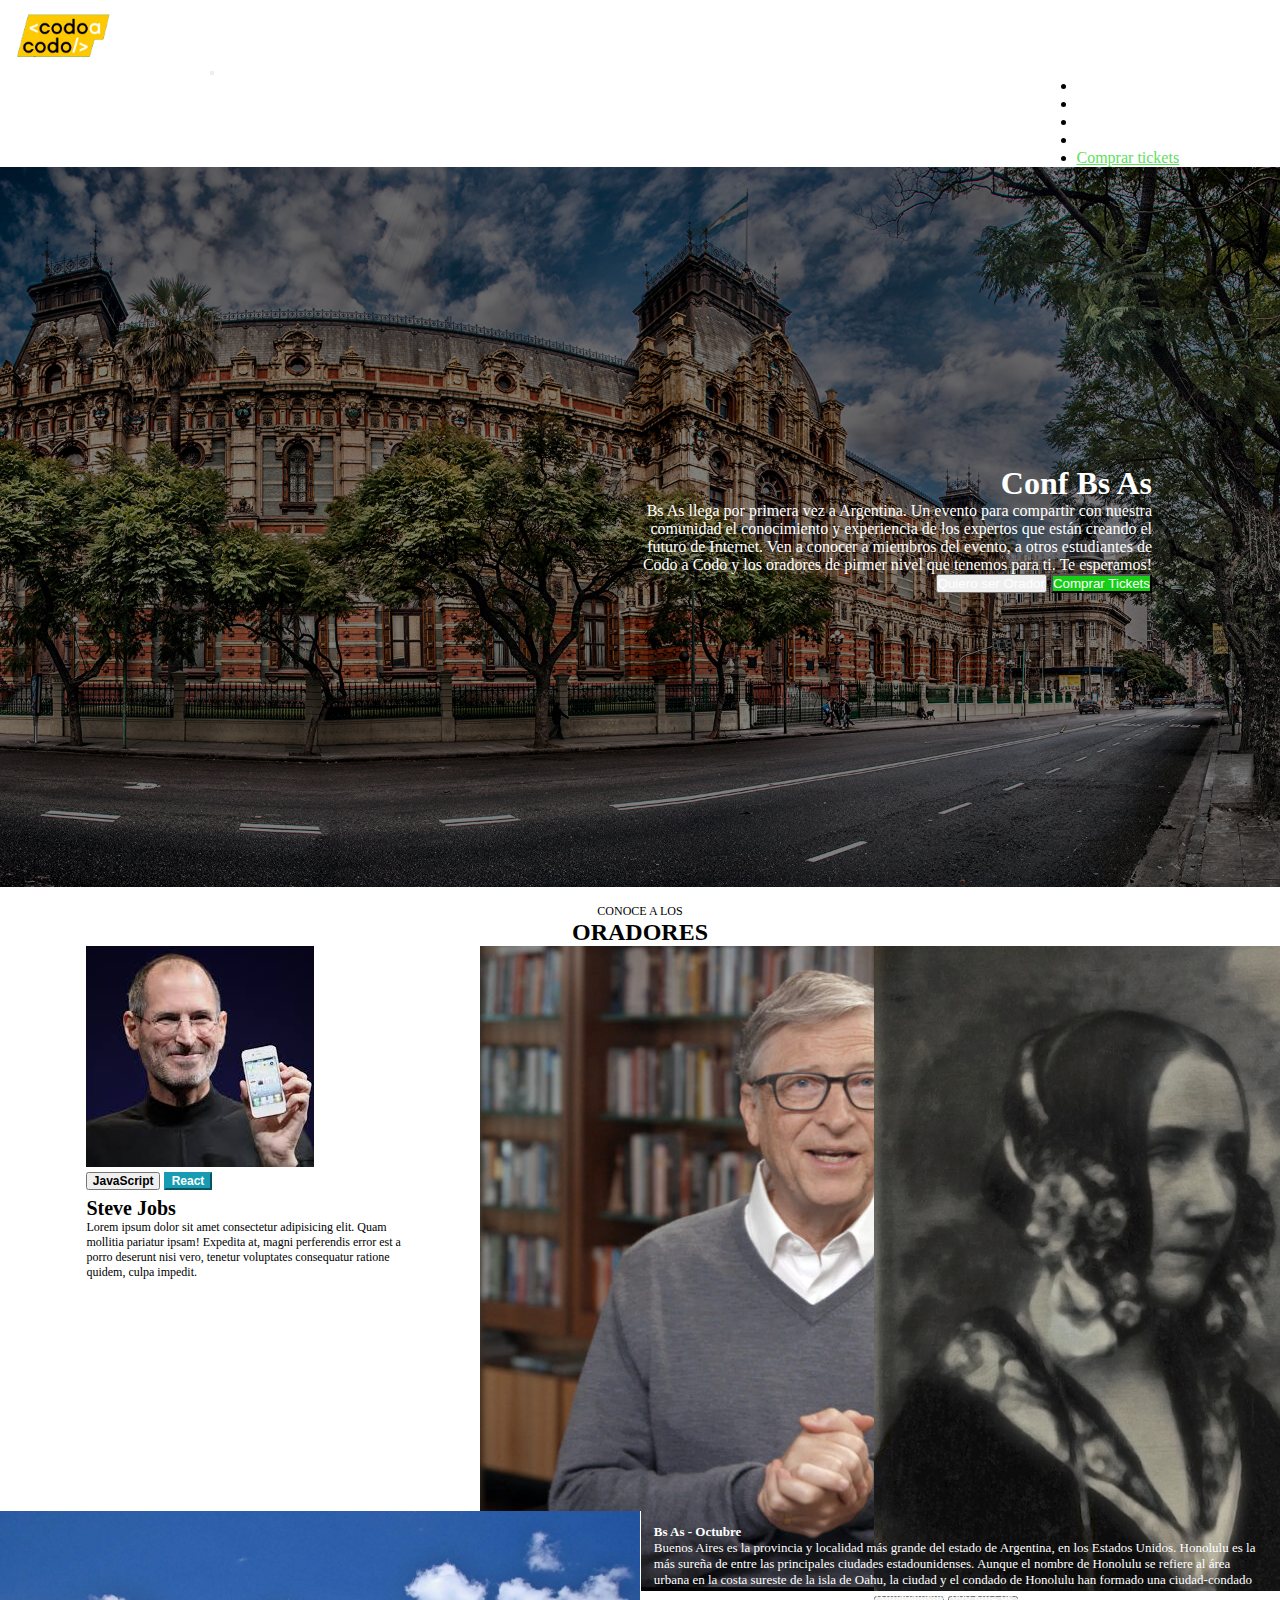
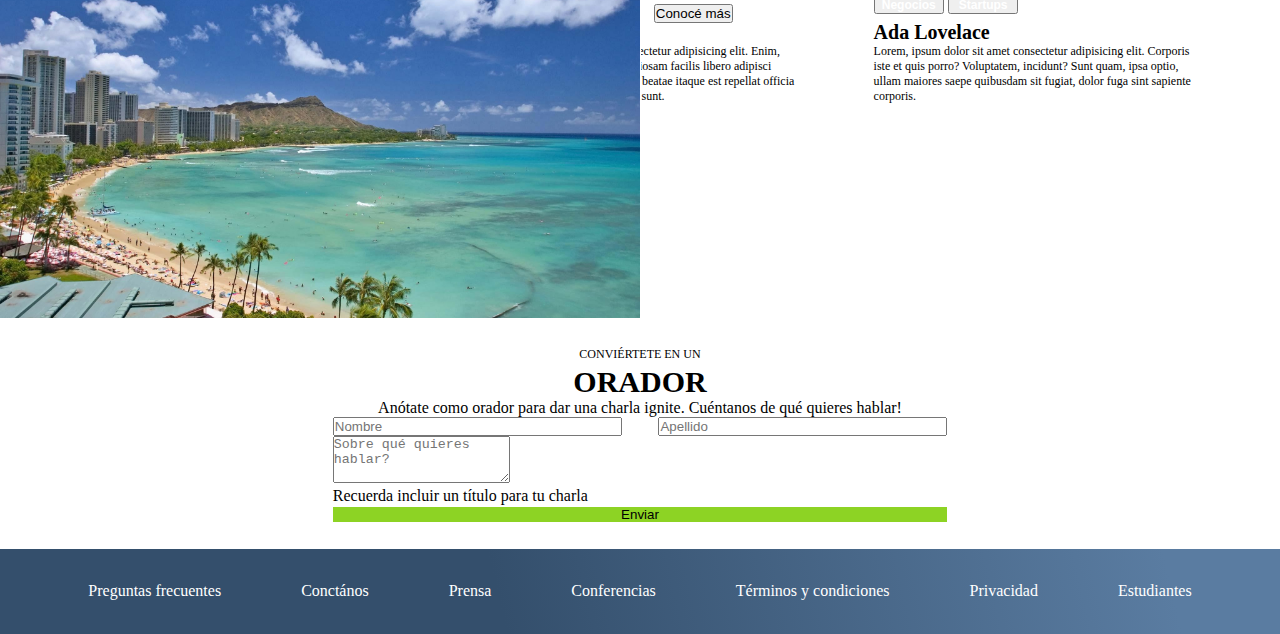
<file: index.html>
<!DOCTYPE html>
<html lang="es">

<head>
    <meta charset="UTF-8">
    <meta http-equiv="X-UA-Compatible" content="IE=edge">
    <meta name="viewport" content="width=device-width, initial-scale=1.0">
    <link href="https://cdn.jsdelivr.net/npm/bootstrap@5.2.1/dist/css/bootstrap.min.css" rel="stylesheet"
        integrity="sha384-iYQeCzEYFbKjA/T2uDLTpkwGzCiq6soy8tYaI1GyVh/UjpbCx/TYkiZhlZB6+fzT" crossorigin="anonymous">
    <link rel="stylesheet" href="../css/style.css">
    <title>Codo a codo</title>
</head>

<body>
    <header>
        <nav class="navbar navbar-expand-lg bg-dark">
            <div class="container-fluid">
                <img src="./img/codoacodo.png" alt="codoacodologo">
                <a class="navbar-brand" href="#">Conf Bs As</a>
                <button class="navbar-toggler" type="button" data-bs-toggle="collapse" data-bs-target="#navbarNav"
                    aria-controls="navbarNav" aria-expanded="false" aria-label="Toggle navigation">
                    <span class="navbar-toggler-icon"></span>
                </button>
                <div class="collapse navbar-collapse" id="navbarNav">
                    <ul class="navbar-nav">
                        <li class="nav-item">
                            <a class="nav-link active" href="#laConferencia">La conferencia</a>
                        </li>
                        <li class="nav-item">
                            <a class="nav-link" href="#oradores">Los oradores</a>
                        </li>
                        <li class="nav-item">
                            <a class="nav-link" href="#lugarFecha">El lugar y la fecha</a>
                        </li>
                        <li class="nav-item">
                            <a class="nav-link" href="#convertirseOrador">Conviértete en orador</a>
                        </li>
                        <li class="nav-item">
                            <a class="nav-link menu-verde" href="./pages/comprarTickets.html">Comprar tickets</a>
                        </li>
                    </ul>
                </div>
            </div>
        </nav>
    </header>
    <main>
        <section id="laConferencia">
            <div class="conteiner-section1">
                <img class="img-hawaii" src="./img/hawaii.jpg" alt="hawaii section uno">
                <div class="div-texto-section1">
                    <h1>Conf Bs As</h1>
                    <p>Bs As llega por primera vez a Argentina. Un evento para compartir con nuestra comunidad el
                        conocimiento y experiencia de los expertos que están creando el futuro de Internet. Ven a
                        conocer a miembros del evento, a otros estudiantes de Codo a Codo y los oradores de pirmer nivel
                        que tenemos para ti. Te esperamos!</p>
                    <div>
                        <button type="button" class="btn btn-outline-light boton-orador">
                            <a href="#convertirseOrador">Quiero ser Orador</a>
                        </button>
                        <button type="button" class="btn boton-comprar">
                            <a href="./pages/comprarTickets.html">Comprar Tickets</a>
                        </button>
                    </div>
                </div>
            </div>
        </section>

        <section id="oradores" class="section-2">
            <div class="div-texto-section-dos">
                <p>CONOCE A LOS</p>
                <h2>ORADORES</h2>
            </div>
            <div class="conteiner-cards">
                <div class="card card-oradores">
                    <img src="./img/steve.jpg" class="card-img-top" alt="...">
                    <div class="card-body">
                        <button type="button" class="btn btn-warning">JavaScript</button>
                        <button type="button" class="btn btn-info">React</button>
                        <h3 class="card-title">Steve Jobs</h3>
                        <p class="card-text">Lorem ipsum dolor sit amet consectetur adipisicing elit. Quam mollitia
                            pariatur
                            ipsam! Expedita at, magni perferendis error est a porro deserunt nisi vero, tenetur
                            voluptates
                            consequatur ratione quidem, culpa impedit.</p>
                    </div>
                </div>
                <div class="card card-oradores">
                    <img src="./img/bill.jpg" class="card-img-top" alt="...">
                    <div class="card-body">
                        <button type="button" class="btn btn-warning">JavaScript</button>
                        <button type="button" class="btn btn-info">React</button>
                        <h3 class="card-title">Bill Gates</h3>
                        <p class="card-text">Lorem ipsum dolor sit amet consectetur adipisicing elit. Enim, repudiandae
                            dolores? Enim laboriosam facilis libero adipisci doloribus fuga ipsum mollitia ea, beatae
                            itaque est repellat officia similique voluptatem perferendis sunt.</p>
                    </div>
                </div>
                <div class="card card-oradores">
                    <img src="./img/ada.jpeg" class="card-img-top" alt="...">
                    <div class="card-body">
                        <button type="button" class="btn btn-secondary boton-general">Negocios</button>
                        <button type="button" class="btn btn-danger boton-general">Startups</button>
                        <h3 class="card-title">Ada Lovelace</h3>
                        <p class="card-text">Lorem, ipsum dolor sit amet consectetur adipisicing elit. Corporis iste et
                            quis porro? Voluptatem, incidunt? Sunt quam, ipsa optio, ullam maiores saepe quibusdam sit
                            fugiat, dolor fuga sint sapiente corporis.</p>
                    </div>
                </div>
            </div>
        </section>

        <section>
            <div id="lugarFecha" class="container-section-3">
                <div class="div-img-honolulu">
                    <img src="./img/honolulu.jpg" alt="">
                </div>
                <div class="div-texto-section-3 bg-dark">
                    <h4>Bs As - Octubre</h4>
                    <p>Buenos Aires es la provincia y localidad más grande del estado de
                        Argentina, en los Estados Unidos. Honolulu es la más sureña de entre las principales
                        ciudades estadounidenses. Aunque el nombre de Honolulu se refiere al área urbana en la
                        costa sureste de la isla de Oahu, la ciudad y el condado de Honolulu han formado una
                        ciudad-condado condolidada que cubre toda la ciudad (aproximadamente 600 km2 de
                        supreficie).</p>
                    <button type="button" class="btn btn-outline-light">Conocé más</button>
                </div>
            </div>
        </section>

        <section id="convertirseOrador" class="section-4">
            <div class="div-texto-section-4">
                <p class="titulo-p">CONVIÉRTETE EN UN</p>
                <h4>ORADOR</h4>
                <p>Anótate como orador para dar una charla ignite. Cuéntanos de qué quieres hablar!</p>
            </div>
            <form class="form-orador" action="">
                <div class="div-nombre-apellido">
                    <div class="mb-3 input-nombre inputs-form ">
                        <input type="text" class="form-control" id="exampleInputPassword1" placeholder="Nombre">
                    </div>
                    <div class="mb-3 inputs-form">
                        <input type="text" class="form-control " id="exampleInputPassword1" placeholder="Apellido">
                    </div>
                </div>
                <div class="mb-3">
                    <textarea class="form-control" id="exampleFormControlTextarea1" rows="3" placeholder="Sobre qué quieres hablar?"></textarea>
                    <div id="emailHelp" class="form-text">Recuerda incluir un título para tu charla</div>
                </div>
                <button type="submit" class="btn btn-success">Enviar</button>
            </form>
        </section>
    </main>
    <footer class="footer">
        <a class="a-footer" href="#">Preguntas frecuentes</a>
        <a class="a-footer" href="#">Conctános</a>
        <a class="a-footer" href="#">Prensa</a>
        <a class="a-footer" href="#">Conferencias</a>
        <a class="a-footer" href="#">Términos y condiciones</a>
        <a class="a-footer" href="#">Privacidad</a>
        <a class="a-footer-estudiantes" href="#">Estudiantes</a>
    </footer>
    <script src="https://cdn.jsdelivr.net/npm/bootstrap@5.2.1/dist/js/bootstrap.bundle.min.js"
        integrity="sha384-u1OknCvxWvY5kfmNBILK2hRnQC3Pr17a+RTT6rIHI7NnikvbZlHgTPOOmMi466C8"
        crossorigin="anonymous"></script>
    <script src="https://cdn.jsdelivr.net/npm/@popperjs/core@2.11.6/dist/umd/popper.min.js"
        integrity="sha384-oBqDVmMz9ATKxIep9tiCxS/Z9fNfEXiDAYTujMAeBAsjFuCZSmKbSSUnQlmh/jp3"
        crossorigin="anonymous"></script>
</body>

</html>
</file>
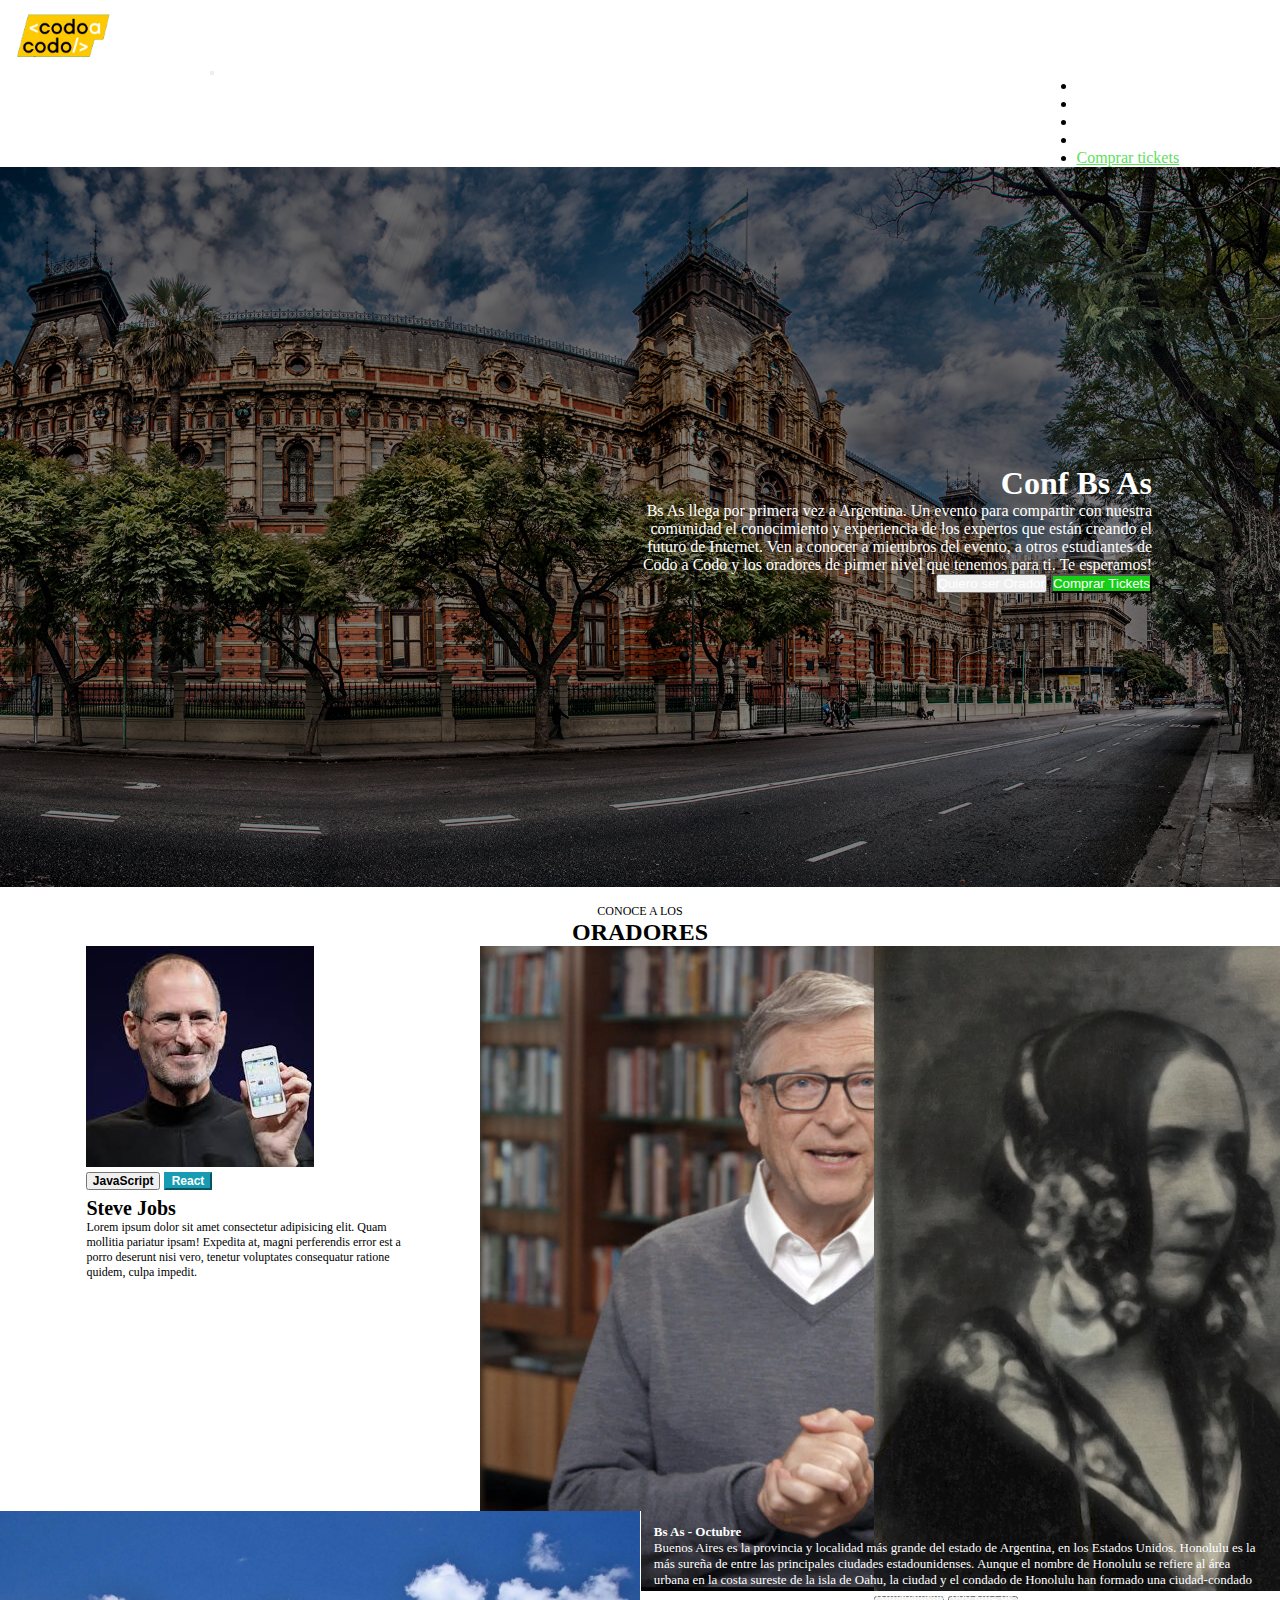
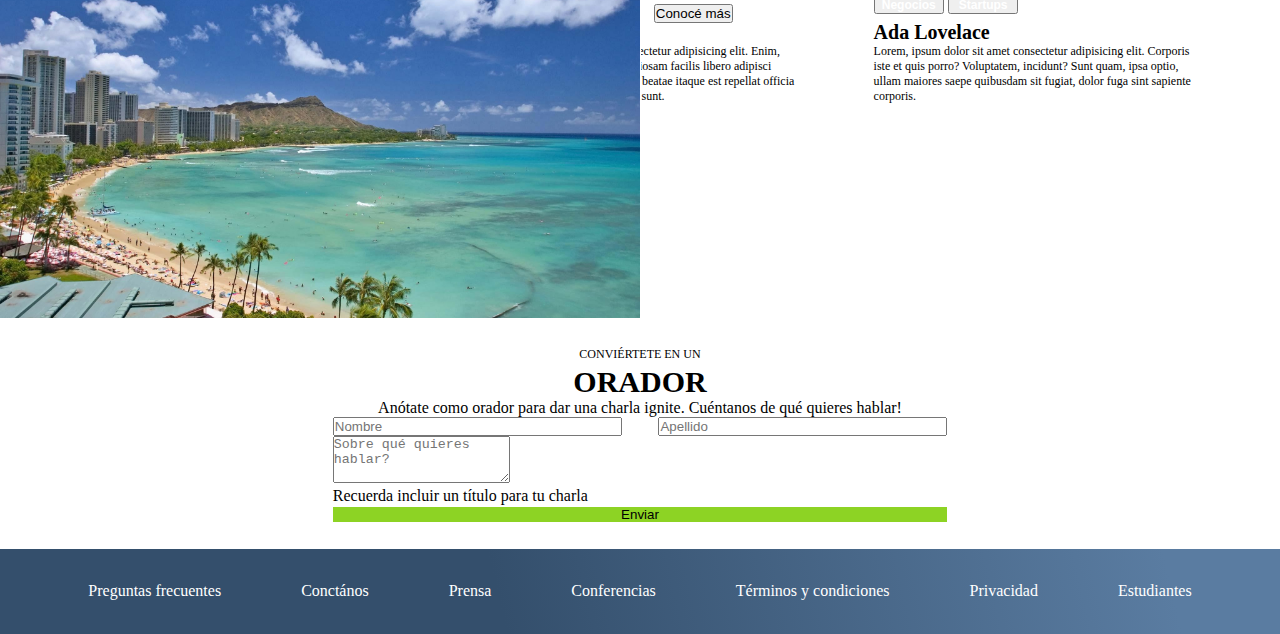
<file: pages/index.html>
<!DOCTYPE html>
<html lang="es">

<head>
    <meta charset="UTF-8">
    <meta http-equiv="X-UA-Compatible" content="IE=edge">
    <meta name="viewport" content="width=device-width, initial-scale=1.0">
    <link href="https://cdn.jsdelivr.net/npm/bootstrap@5.2.1/dist/css/bootstrap.min.css" rel="stylesheet"
        integrity="sha384-iYQeCzEYFbKjA/T2uDLTpkwGzCiq6soy8tYaI1GyVh/UjpbCx/TYkiZhlZB6+fzT" crossorigin="anonymous">
    <link rel="stylesheet" href="../css/style.css">
    <title>Codo a codo</title>
</head>

<body>
    <header>
        <nav class="navbar navbar-expand-lg bg-dark">
            <div class="container-fluid">
                <img src="../img/codoacodo.png" alt="codoacodologo">
                <a class="navbar-brand" href="#">Conf Bs As</a>
                <button class="navbar-toggler" type="button" data-bs-toggle="collapse" data-bs-target="#navbarNav"
                    aria-controls="navbarNav" aria-expanded="false" aria-label="Toggle navigation">
                    <span class="navbar-toggler-icon"></span>
                </button>
                <div class="collapse navbar-collapse" id="navbarNav">
                    <ul class="navbar-nav">
                        <li class="nav-item">
                            <a class="nav-link active" href="#laConferencia">La conferencia</a>
                        </li>
                        <li class="nav-item">
                            <a class="nav-link" href="#oradores">Los oradores</a>
                        </li>
                        <li class="nav-item">
                            <a class="nav-link" href="#lugarFecha">El lugar y la fecha</a>
                        </li>
                        <li class="nav-item">
                            <a class="nav-link" href="#convertirseOrador">Conviértete en orador</a>
                        </li>
                        <li class="nav-item">
                            <a class="nav-link menu-verde" href="./comprarTickets.html">Comprar tickets</a>
                        </li>
                    </ul>
                </div>
            </div>
        </nav>
    </header>
    <main>
        <section id="laConferencia">
            <div class="conteiner-section1">
                <img class="img-hawaii" src="../img/hawaii.jpg" alt="hawaii section uno">
                <div class="div-texto-section1">
                    <h1>Conf Bs As</h1>
                    <p>Bs As llega por primera vez a Argentina. Un evento para compartir con nuestra comunidad el
                        conocimiento y experiencia de los expertos que están creando el futuro de Internet. Ven a
                        conocer a miembros del evento, a otros estudiantes de Codo a Codo y los oradores de pirmer nivel
                        que tenemos para ti. Te esperamos!</p>
                    <div>
                        <button type="button" class="btn btn-outline-light boton-orador">
                            <a href="#convertirseOrador">Quiero ser Orador</a>
                        </button>
                        <button type="button" class="btn boton-comprar">
                            <a href="./comprarTickets.html">Comprar Tickets</a>
                        </button>
                    </div>
                </div>
            </div>
        </section>

        <section id="oradores" class="section-2">
            <div class="div-texto-section-dos">
                <p>CONOCE A LOS</p>
                <h2>ORADORES</h2>
            </div>
            <div class="conteiner-cards">
                <div class="card card-oradores">
                    <img src="../img/steve.jpg" class="card-img-top" alt="...">
                    <div class="card-body">
                        <button type="button" class="btn btn-warning">JavaScript</button>
                        <button type="button" class="btn btn-info">React</button>
                        <h3 class="card-title">Steve Jobs</h3>
                        <p class="card-text">Lorem ipsum dolor sit amet consectetur adipisicing elit. Quam mollitia
                            pariatur
                            ipsam! Expedita at, magni perferendis error est a porro deserunt nisi vero, tenetur
                            voluptates
                            consequatur ratione quidem, culpa impedit.</p>
                    </div>
                </div>
                <div class="card card-oradores">
                    <img src="../img/bill.jpg" class="card-img-top" alt="...">
                    <div class="card-body">
                        <button type="button" class="btn btn-warning">JavaScript</button>
                        <button type="button" class="btn btn-info">React</button>
                        <h3 class="card-title">Bill Gates</h3>
                        <p class="card-text">Lorem ipsum dolor sit amet consectetur adipisicing elit. Enim, repudiandae
                            dolores? Enim laboriosam facilis libero adipisci doloribus fuga ipsum mollitia ea, beatae
                            itaque est repellat officia similique voluptatem perferendis sunt.</p>
                    </div>
                </div>
                <div class="card card-oradores">
                    <img src="../img/ada.jpeg" class="card-img-top" alt="...">
                    <div class="card-body">
                        <button type="button" class="btn btn-secondary boton-general">Negocios</button>
                        <button type="button" class="btn btn-danger boton-general">Startups</button>
                        <h3 class="card-title">Ada Lovelace</h3>
                        <p class="card-text">Lorem, ipsum dolor sit amet consectetur adipisicing elit. Corporis iste et
                            quis porro? Voluptatem, incidunt? Sunt quam, ipsa optio, ullam maiores saepe quibusdam sit
                            fugiat, dolor fuga sint sapiente corporis.</p>
                    </div>
                </div>
            </div>
        </section>

        <section>
            <div id="lugarFecha" class="container-section-3">
                <div class="div-img-honolulu">
                    <img src="../img/honolulu.jpg" alt="">
                </div>
                <div class="div-texto-section-3 bg-dark">
                    <h4>Bs As - Octubre</h4>
                    <p>Buenos Aires es la provincia y localidad más grande del estado de
                        Argentina, en los Estados Unidos. Honolulu es la más sureña de entre las principales
                        ciudades estadounidenses. Aunque el nombre de Honolulu se refiere al área urbana en la
                        costa sureste de la isla de Oahu, la ciudad y el condado de Honolulu han formado una
                        ciudad-condado condolidada que cubre toda la ciudad (aproximadamente 600 km2 de
                        supreficie).</p>
                    <button type="button" class="btn btn-outline-light">Conocé más</button>
                </div>
            </div>
        </section>

        <section id="convertirseOrador" class="section-4">
            <div class="div-texto-section-4">
                <p class="titulo-p">CONVIÉRTETE EN UN</p>
                <h4>ORADOR</h4>
                <p>Anótate como orador para dar una charla ignite. Cuéntanos de qué quieres hablar!</p>
            </div>
            <form class="form-orador" action="">
                <div class="div-nombre-apellido">
                    <div class="mb-3 input-nombre inputs-form ">
                        <input type="text" class="form-control" id="exampleInputPassword1" placeholder="Nombre">
                    </div>
                    <div class="mb-3 inputs-form">
                        <input type="text" class="form-control " id="exampleInputPassword1" placeholder="Apellido">
                    </div>
                </div>
                <div class="mb-3">
                    <textarea class="form-control" id="exampleFormControlTextarea1" rows="3" placeholder="Sobre qué quieres hablar?"></textarea>
                    <div id="emailHelp" class="form-text">Recuerda incluir un título para tu charla</div>
                </div>
                <button type="submit" class="btn btn-success">Enviar</button>
            </form>
        </section>
    </main>
    <footer class="footer">
        <a class="a-footer" href="#">Preguntas frecuentes</a>
        <a class="a-footer" href="#">Conctános</a>
        <a class="a-footer" href="#">Prensa</a>
        <a class="a-footer" href="#">Conferencias</a>
        <a class="a-footer" href="#">Términos y condiciones</a>
        <a class="a-footer" href="#">Privacidad</a>
        <a class="a-footer-estudiantes" href="#">Estudiantes</a>
    </footer>
    <script src="https://cdn.jsdelivr.net/npm/bootstrap@5.2.1/dist/js/bootstrap.bundle.min.js"
        integrity="sha384-u1OknCvxWvY5kfmNBILK2hRnQC3Pr17a+RTT6rIHI7NnikvbZlHgTPOOmMi466C8"
        crossorigin="anonymous"></script>
    <script src="https://cdn.jsdelivr.net/npm/@popperjs/core@2.11.6/dist/umd/popper.min.js"
        integrity="sha384-oBqDVmMz9ATKxIep9tiCxS/Z9fNfEXiDAYTujMAeBAsjFuCZSmKbSSUnQlmh/jp3"
        crossorigin="anonymous"></script>
</body>

</html>
</file>
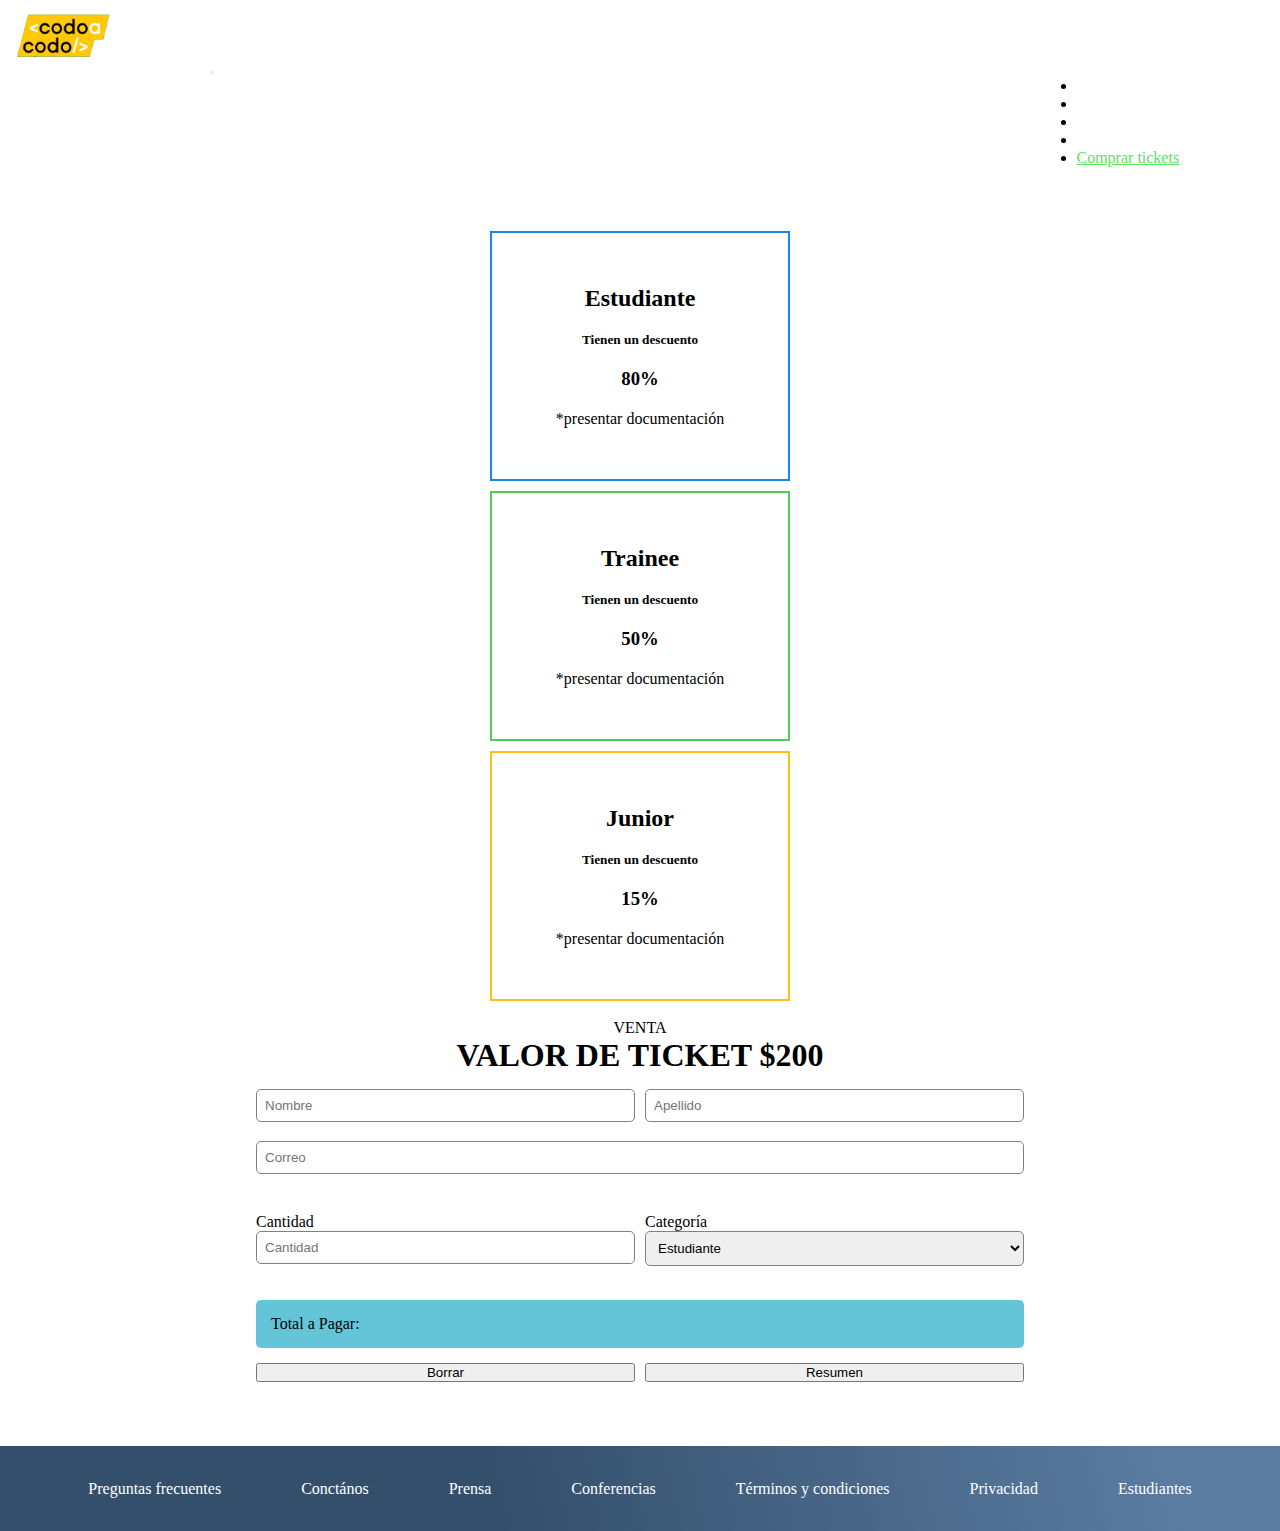
<file: pages/comprarTickets.html>
<!DOCTYPE html>
<html lang="es">

<head>
    <meta charset="UTF-8">
    <meta http-equiv="X-UA-Compatible" content="IE=edge">
    <meta name="viewport" content="width=device-width, initial-scale=1.0">
    <link href="https://cdn.jsdelivr.net/npm/bootstrap@5.2.1/dist/css/bootstrap.min.css" rel="stylesheet"
        integrity="sha384-iYQeCzEYFbKjA/T2uDLTpkwGzCiq6soy8tYaI1GyVh/UjpbCx/TYkiZhlZB6+fzT" crossorigin="anonymous">
    <link rel="stylesheet" href="../css/style.css">
    <title>Codo a codo</title>
</head>

<body>
    <header>
        <nav class="navbar navbar-expand-lg bg-dark">
            <div class="container-fluid">
                <img src="../img/codoacodo.png" alt="codoacodologo">
                <a class="navbar-brand" href="../index.html">Conf Bs As</a>
                <button class="navbar-toggler" type="button" data-bs-toggle="collapse" data-bs-target="#navbarNav"
                    aria-controls="navbarNav" aria-expanded="false" aria-label="Toggle navigation">
                    <span class="navbar-toggler-icon"></span>
                </button>
                <div class="collapse navbar-collapse" id="navbarNav">
                    <ul class="navbar-nav">
                        <li class="nav-item">
                            <a class="nav-link active" href="#">La conferencia</a>
                        </li>
                        <li class="nav-item">
                            <a class="nav-link" href="#">Los oradores</a>
                        </li>
                        <li class="nav-item">
                            <a class="nav-link" href="#">El lugar y la fecha</a>
                        </li>
                        <li class="nav-item">
                            <a class="nav-link" href="#">Conviértete en orador</a>
                        </li>
                        <li class="nav-item">
                            <a class="nav-link menu-verde" href="./comprarTickets.html">Comprar tickets</a>
                        </li>
                    </ul>
                </div>
            </div>
        </nav>
    </header>
    <main class="main-tickets" >
        <section class="descuentos-section">
            <div class="descuento estudiante">
                <h2>Estudiante</h2>
                <h5>Tienen un descuento</h5>
                <h3>80%</h3>
                <p>*presentar documentación</p>
            </div>
        
            <div class="descuento trainee">
                <h2>Trainee</h2>
                <h5>Tienen un descuento</h5>
                <h3>50%</h3>
                <p>*presentar documentación</p>
            </div>
        
            <div class="descuento junior">
                <h2>Junior</h2>
                <h5>Tienen un descuento</h5>
                <h3>15%</h3>
                <p>*presentar documentación</p>
            </div>
        </section>
        <section class="venta-tickets-section" >
            <p>VENTA</p>
            <h1>VALOR DE TICKET $200</h1>
            <form id="form" action="submit" class="contenedor-form" >
                <div class="dos-elementos" >
                    <div id="divNombre">
                        <input id="nombre" type="text" placeholder="Nombre">
                    </div>
                    <div id="divApellido">
                        <input id="apellido" type="text" placeholder="Apellido">
                    </div>
                    
                </div>
                <div id="divCorreo">
                    <input id="correo" type="email" placeholder="Correo">
                </div>
                <div class="dos-elementos">
                    <div id="divCantidad" >
                        <label for="cantidad">Cantidad</label>
                        <input id="cantidad" type="number" placeholder="Cantidad">
                    </div>
                    <div id="divCategoria" >
                        <label for="categoria">Categoría</label>
                        <select name="categorias" id="categorias">
                            <option value="1">Estudiante</option>
                            <option value="2">Trainee</option>
                            <option value="3">Junior</option>
                        </select>
                    </div>
                </div>
            </form>
            <div class="total" >
                Total a Pagar: <span id="total" ></span>
            </div>
            <div class="button-container-b-r">
                <button type="button" id="borrar" class="btn btn-success" >Borrar</button>
                <button type="button" id="resumen" class="btn btn-success" >Resumen</button>
            </div>
        </section>
    </main>
    <footer class="footer">
        <a class="a-footer" href="#">Preguntas frecuentes</a>
        <a class="a-footer" href="#">Conctános</a>
        <a class="a-footer" href="#">Prensa</a>
        <a class="a-footer" href="#">Conferencias</a>
        <a class="a-footer" href="#">Términos y condiciones</a>
        <a class="a-footer" href="#">Privacidad</a>
        <a class="a-footer-estudiantes" href="#">Estudiantes</a>
    </footer>
    
    <script src="https://cdn.jsdelivr.net/npm/@popperjs/core@2.11.6/dist/umd/popper.min.js"
        integrity="sha384-oBqDVmMz9ATKxIep9tiCxS/Z9fNfEXiDAYTujMAeBAsjFuCZSmKbSSUnQlmh/jp3"
        crossorigin="anonymous"></script>

    <script src="https://cdn.jsdelivr.net/npm/bootstrap@5.2.1/dist/js/bootstrap.bundle.min.js"
        integrity="sha384-u1OknCvxWvY5kfmNBILK2hRnQC3Pr17a+RTT6rIHI7NnikvbZlHgTPOOmMi466C8"
        crossorigin="anonymous"></script>
        
    <script src="../js/app.js" ></script>
</body>

</html>
</file>
<file: css/style.css>
/*GENERALES*/
*{
    margin: 0%;
    padding: 0%;
    box-sizing: border-box;
}

/*NAV*/
.container-fluid img{
    width: 10%;
}

.container-fluid a{
    color: rgba(255, 255, 255, 0.774);
}

.collapse{
    display: flex;
    justify-content: end;
    padding-right: 5%;
}

.active{
    color: white !important;
}

.nav-link:hover{
    color: white;
}

.menu-verde{
    color: rgb(94, 223, 94) !important;
}

/*SECTION 1*/
.img-hawaii{
    width: 100%;
    height: 100%;
    filter:brightness(0.5);
}

.conteiner-section1{
    position: relative;
}

.div-texto-section1{
    position: absolute;
    top: 50%;
    left: 50%;
    transform: translate(-50%, -50%);
    color: white;
    text-align: right;
    padding-left: 38%;
    margin-right: -30%;
}

.boton-comprar{
    background-color: rgb(23, 206, 23);
    color: white;
}

.boton-comprar:hover{
    background-color: black !important;
}

.boton-orador:hover{
    background-color: black !important;
    border-color: black !important;
}

.div-texto-section1 a{
    color: white;
    text-decoration: none;
}

/*SECTION 2*/

.section-2{
    height: 620px;
    padding: 1%;
    text-align: center;
}

.div-texto-section-dos p{
    margin-bottom: 0rem;
    font-size: 12px;
}

.card-oradores{
    width: 20rem;
    height: 32rem;
    text-align: left;
}

.card-oradores p{
    font-size: 12px;
}

.card-oradores h3{
    font-size: 20px;
}

.conteiner-cards{
    display: flex;
    flex-direction: row;
    justify-content: space-evenly ;
    align-items: center ;
}

/*botones*/
.boton-general{
    font-size: 12px;
    font-weight: bold;
    padding: 0rem;
    width: 22%;
    color: white;
    margin-bottom: 2%;
}

.btn-info{
    width: 15%;
    font-size: 12px;
    font-weight: bold;
    padding: 0rem;
    margin-bottom: 2%;
    color: white;
    background-color: rgb(22, 155, 179);
    border-color: rgb(22, 155, 179);
}

.btn-warning{
    width: 23%;
    font-size: 12px;
    font-weight: bold;
    padding: 0rem;
    margin-bottom: 2%;
}

/*SECTION 3*/
.container-section-3{
    display: grid;
    grid-template-columns: 1fr 1fr;
}

.div-texto-section-3{
    border-left: 1px solid white;
    padding: 2%;
    color: white;
    font-size: 13px;
}

.div-img-honolulu img{
    width: 100%;
}

/*SECTION 4*/
.section-4{
    padding: 2%;
    display: flex;
    flex-direction: column;
    align-items: center;
}

.div-texto-section-4{
    text-align: center;
}

.titulo-p{
    font-size: 12px;
    margin-bottom: 0.2rem;
}

.div-texto-section-4 h4{
    font-size: 30px;
}

/*form*/
.form-orador{
    width: 50%;
}

.form-orador button{
    width: 100%;
    background-color: rgb(141, 211, 36);
    border: none;
}

.div-nombre-apellido{
    display: flex;
}

.inputs-form{
    width: 50%;
}

.input-nombre{
    margin-right: 6%;
}

.div-nombre-apellido input{
    width: 100%;
}

/*FOOTER*/
.footer{
    height: 85px;
    background: rgb(90,124,161);
    background: linear-gradient(257deg, rgba(90,124,161,1) 9%, rgba(52,79,108,1) 61%);
    display: flex;
    justify-content: center;
    align-items: center;
    flex-wrap: wrap;
}

.footer a{
    color: white;
    text-decoration: none;
}

.a-footer{
    padding-right: 5rem;
}

/*MEDIA QUERIES*/
@media screen and (max-width: 991px) {
    /*NAV*/
    .collapse{
        justify-content: left;
    }
    .container-fluid img{
        width: 5rem;
    }
}

@media screen and (max-width: 894px) {
    /*SECTION1*/
    .div-texto-section1{
        display: flex;
        justify-content: center;
        flex-direction: column;
        align-items: center;
        text-align: center;
        padding-left: 0;
    }
    
    /*SECTION2*/
    .section-2{
        height: auto;
    }
    .conteiner-cards{
        flex-direction: column;
    }
    .card-oradores{
        margin-bottom: 2%;
    }

    /*FOOTER*/
    .footer a{
        font-size: 13px;
    }
}

@media screen and (max-width: 774px) {
    /*SECTION 3*/
    .container-section-3{
        display: flex;
        flex-direction: column;
    }
    .div-texto-section-3{
        border: 0;
    }
}

@media screen and (max-width: 688px) {
    /*SECTION 4*/
    .div-nombre-apellido{
        flex-direction: column;
    }
    .inputs-form{
        width: 100%;
    }
}

@media screen and (max-width: 571px) {
    .a-footer{
        padding-right: 2rem;
    }
}

@media screen and (max-width: 510px) {
    /*SECTION 1*/
    .div-texto-section1 p{
        font-size: 12px;
    }
    .div-texto-section1 h1{
        font-size: 15px;
    }
    .div-texto-section1 button{
        font-size: 12px;
    }

    /*SECTION 3*/
    .div-texto-section-3{
        padding: 4%;
    }
}

@media screen and (max-width: 360px) {
    /*SECTION 1*/
    .img-hawaii{
        height: 300px;
    }
    
    /*SECTION 2*/
    .card-oradores{
        width: 250px;
        height: auto;
    }
    .btn-warning{
        width: 30%;
    }
    .btn-info{
        width: 20%;
    }
    .boton-general{
        width: 28%;
    }

    /*SECTION 4*/
    .form-orador{
        width: 100%;
    }

    /*FOOTER*/
    .footer {
        display: flex;
        flex-direction: column;
        height: auto;
        padding-top: 2%;
    }
    .footer a{
        padding-bottom: 2%;
    }
    .a-footer{
        padding-right: 0rem;
    }
}

/*--------COMPRAR TICKETS--------*/

.main-tickets{
    margin: 5% 20% 5% 20%;
}

/*SECCIÓN DESCUENTOS*/

.descuentos-section{
    display: flex;
    justify-content: space-between;
    margin-bottom: 1%;
}

.descuento{
    display: flex;
    flex-direction: column;
    align-items: center;
    justify-content: center;
    width: 300px;
    height: 250px;
}

.descuento h2,
.descuento h3,
.descuento h5{
    padding-bottom: 20px;
}

.estudiante{
    border: 2px solid rgb(28, 133, 232);
}

.trainee{
    border: 2px solid rgb(81, 203, 81);
}

.junior{
    border: 2px solid rgb(255, 192, 18);
}

/*SECCIÓN VENTA*/

.venta-tickets-section{
    display: flex;
    flex-direction: column;
    align-items: center;
    justify-content: center;
}

.venta-tickets-section input,
.venta-tickets-section select{
    width: 100%;
    padding: 8px;
    border-radius: 5px;
    border: 1px solid grey;
    margin-bottom: 5%;
}

.venta-tickets-section label{
    margin-bottom: 2%;
}

.venta-tickets-section h1{
    margin-bottom: 2%;
}

.venta-tickets-section button{
    width: 100%;
}

.contenedor-form{
    width: 100%;
}

.button-container-b-r{
    display: grid;
    grid-template-columns: 1fr 1fr;
    gap: 10px;
    width: 100%;
}

.dos-elementos{
    display: grid;
    grid-template-columns: 1fr 1fr;
    gap: 10px;
}

.total{
    background-color: rgb(101, 197, 216);
    padding: 15px;
    width: 100%;
    border-radius: 5px;
    margin: 2%;
}

@media screen and (max-width: 1520px){
    .descuentos-section{
        display: flex;
        flex-direction: column;
        justify-content: center;
        align-items: center;
        margin-bottom: 1%;
    }

    .descuento{
        margin-bottom: 10px;
    }
}

@media screen and (max-width: 687px){
    .dos-elementos{
        display: flex;
        flex-direction: column;
    }
}
</file>
